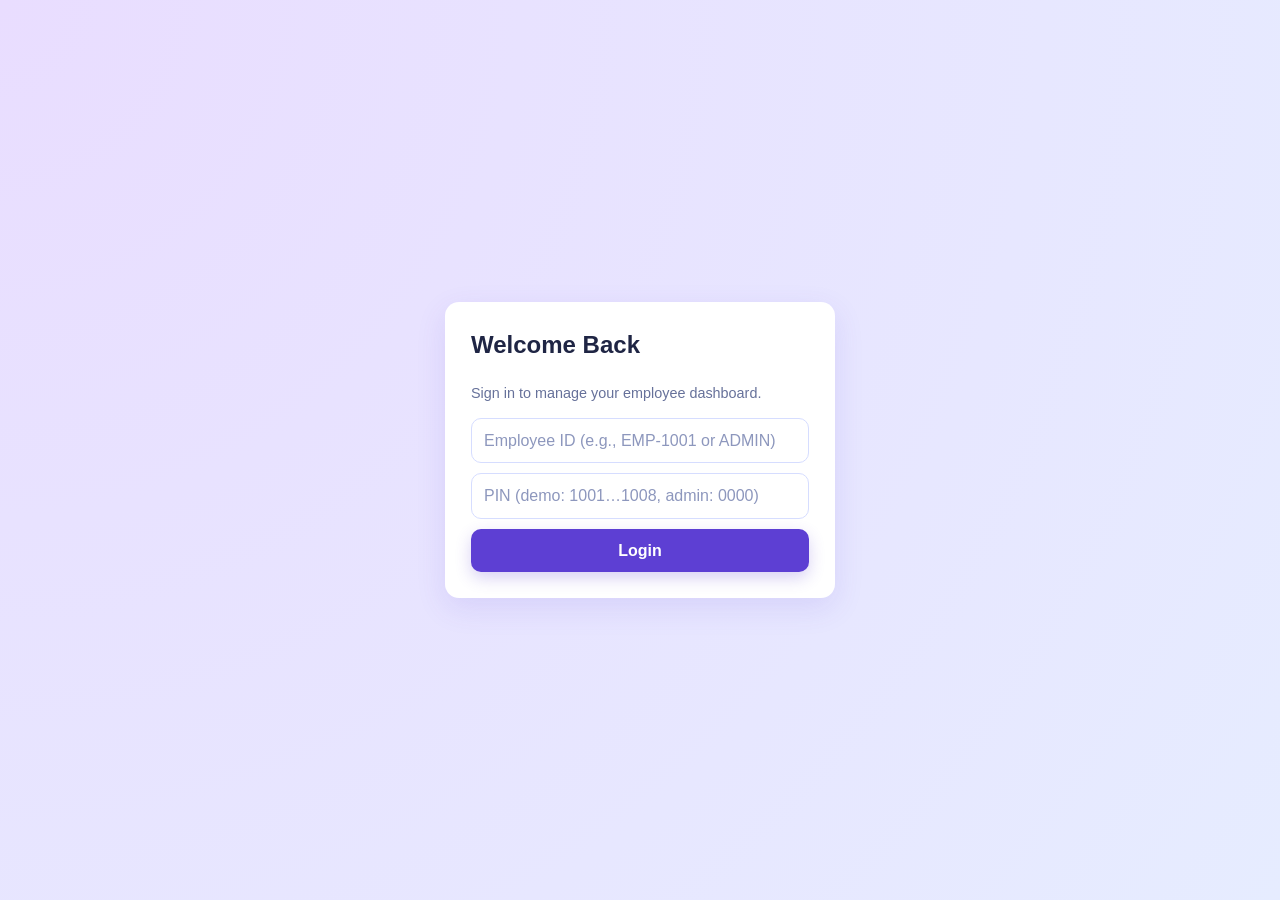
<file: index.html>
<!DOCTYPE html>
<html lang="en">
  <head>
    <meta charset="UTF-8" />
    <meta name="viewport" content="width=device-width, initial-scale=1.0" />
    <title>Employee Dashboard - Login</title>
    <link rel="stylesheet" href="styles.css" />
  </head>
  <body class="auth-shell">
    <section class="auth-card">
      <h1>Welcome Back</h1>
      <p class="muted">Sign in to manage your employee dashboard.</p>
      <form id="login-form">
        <input id="login-id" type="text" placeholder="Employee ID (e.g., EMP-1001 or ADMIN)" required />
        <input id="login-pin" type="password" placeholder="PIN (demo: 1001…1008, admin: 0000)" required />
        <button class="btn-primary" type="submit">Login</button>
      </form>
    </section>
    <script src="data.js"></script>
    <script src="app.js"></script>
  </body>
</html>
</file>
<file: styles.css>
:root {
  --bg: #f4f6ff;
  --surface: #ffffff;
  --surface-soft: #f8f9ff;
  --primary: #5d3fd3;
  --primary-dark: #4729b0;
  --secondary: #3e63ff;
  --text: #1f2544;
  --muted: #66719a;
  --border: #e8ecff;
  --border-strong: #d6ddff;
  --success: #16a34a;
  --warning: #f59e0b;
  --danger: #ef4444;
  --focus: rgba(93, 63, 211, 0.22);
  --shadow-sm: 0 4px 14px rgba(93, 63, 211, 0.08);
  --shadow: 0 10px 30px rgba(93, 63, 211, 0.12);
  --shadow-lg: 0 16px 38px rgba(93, 63, 211, 0.16);
  --radius-sm: 10px;
  --radius: 14px;
  --text-xs: 0.78rem;
  --text-sm: 0.9rem;
  --text-md: 1rem;
  --text-lg: 1.12rem;
  --text-xl: 1.4rem;
}

* {
  box-sizing: border-box;
}

body {
  margin: 0;
  font-family: "Segoe UI", Tahoma, Geneva, Verdana, sans-serif;
  background: var(--bg);
  color: var(--text);
  font-size: var(--text-md);
  line-height: 1.45;
}

a {
  color: inherit;
  text-decoration: none;
}

.app-shell {
  min-height: 100vh;
  display: grid;
  grid-template-columns: 250px 1fr;
}

.sidebar {
  background: linear-gradient(180deg, #281c68, #3c2f90);
  color: #f7f8ff;
  padding: 22px 16px;
  position: sticky;
  top: 0;
  height: 100vh;
}

.logo {
  font-size: 1.15rem;
  font-weight: 700;
  margin-bottom: 22px;
}

.nav-links a {
  display: flex;
  align-items: center;
  gap: 10px;
  padding: 11px 12px;
  margin-bottom: 8px;
  border-radius: 10px;
  color: #e5e7ff;
  transition: transform 0.2s ease, background 0.2s ease;
}

.nav-links a:hover,
.nav-links a.active {
  background: rgba(255, 255, 255, 0.14);
  transform: translateX(4px);
}

.content {
  padding: 22px;
  max-width: 1280px;
  width: 100%;
}

.topbar {
  background: var(--surface);
  border-radius: var(--radius);
  box-shadow: var(--shadow);
  border: 1px solid var(--border);
  padding: 14px 18px;
  margin-bottom: 18px;
  display: flex;
  justify-content: space-between;
  align-items: center;
  gap: 12px;
}

.title-group h1 {
  margin: 0;
  font-size: 1.4rem;
}

.title-group p {
  margin: 2px 0 0;
  color: var(--muted);
  font-size: var(--text-sm);
}

.avatar {
  width: 42px;
  height: 42px;
  border-radius: 50%;
  background: linear-gradient(135deg, var(--secondary), var(--primary));
  display: grid;
  place-items: center;
  color: #fff;
  font-weight: 700;
  box-shadow: var(--shadow-sm);
}

.topbar-actions {
  display: flex;
  align-items: center;
  gap: 12px;
}

.user-chip {
  display: flex;
  align-items: center;
  gap: 10px;
  padding: 6px 10px;
  border-radius: 999px;
  background: #f3f5ff;
  border: 1px solid #e3e7ff;
}

.user-name {
  font-weight: 700;
  font-size: 0.95rem;
  line-height: 1.1;
}

.user-role {
  font-size: 0.8rem;
  line-height: 1.1;
}

.card-grid {
  display: grid;
  grid-template-columns: repeat(3, minmax(180px, 1fr));
  gap: 16px;
}

.card {
  background: var(--surface);
  border-radius: var(--radius);
  box-shadow: var(--shadow);
  padding: 16px;
  transition: transform 0.25s ease, box-shadow 0.25s ease;
  border: 1px solid var(--border);
}

.card:hover {
  transform: translateY(-6px);
  box-shadow: var(--shadow-lg);
}

.card .icon {
  width: 40px;
  height: 40px;
  border-radius: 10px;
  display: grid;
  place-items: center;
  color: #fff;
  margin-bottom: 10px;
}

.value {
  font-size: 1.4rem;
  font-weight: 700;
}

.muted {
  color: var(--muted);
  font-size: var(--text-sm);
}

.section {
  margin-top: 18px;
}

.section-title {
  margin: 0 0 12px;
  font-size: 1.12rem;
}

.toolbar {
  display: flex;
  flex-wrap: wrap;
  gap: 10px;
  margin-bottom: 12px;
}

input,
select,
button {
  font: inherit;
}

input,
select {
  border: 1px solid var(--border-strong);
  background: #fff;
  border-radius: var(--radius-sm);
  padding: 10px 12px;
  color: var(--text);
  transition: border-color 0.2s ease, box-shadow 0.2s ease;
}

input::placeholder {
  color: #8d97bd;
}

input:focus,
select:focus {
  outline: none;
  border-color: var(--primary);
  box-shadow: 0 0 0 3px var(--focus);
}

button {
  border: none;
  border-radius: var(--radius-sm);
  padding: 10px 14px;
  cursor: pointer;
  font-weight: 600;
  transition: transform 0.15s ease, box-shadow 0.15s ease, background 0.2s ease, color 0.2s ease;
}

button:hover {
  transform: translateY(-1px);
}

button:active {
  transform: translateY(0);
}

button:focus-visible {
  outline: none;
  box-shadow: 0 0 0 3px var(--focus);
}

.btn-primary {
  background: var(--primary);
  color: #fff;
  box-shadow: 0 6px 16px rgba(93, 63, 211, 0.24);
}

.btn-primary:hover {
  background: var(--primary-dark);
}

.btn-secondary {
  background: #e9edff;
  color: var(--text);
  border: 1px solid var(--border-strong);
}

.btn-danger {
  background: #fee2e2;
  color: #991b1b;
  border: 1px solid #fecaca;
}

.table-wrap {
  overflow-x: auto;
  background: var(--surface);
  box-shadow: var(--shadow);
  border-radius: var(--radius);
  border: 1px solid var(--border);
}

table {
  width: 100%;
  border-collapse: collapse;
  min-width: 920px;
}

th,
td {
  padding: 12px;
  border-bottom: 1px solid #eef1ff;
  text-align: left;
  font-size: 0.93rem;
}

th {
  color: var(--muted);
  font-weight: 600;
  background: #fafbff;
}

.status {
  display: inline-flex;
  align-items: center;
  border-radius: 999px;
  padding: 5px 10px;
  font-size: 0.8rem;
  font-weight: 600;
}

.status.present {
  background: #dcfce7;
  color: #166534;
}

.status.absent {
  background: #fee2e2;
  color: #991b1b;
}

.status.leave,
.status.late {
  background: #ffedd5;
  color: #92400e;
}

.employee-cell {
  display: flex;
  align-items: center;
  gap: 10px;
}

.employee-photo {
  width: 34px;
  height: 34px;
  border-radius: 50%;
  object-fit: cover;
}

.progress {
  height: 9px;
  border-radius: 999px;
  background: #e6eaff;
  overflow: hidden;
}

.progress > span {
  height: 100%;
  display: block;
  border-radius: inherit;
  background: linear-gradient(90deg, var(--secondary), var(--primary));
}

.split-grid {
  display: grid;
  grid-template-columns: 2fr 1fr;
  gap: 16px;
}

.rank-card {
  display: flex;
  justify-content: space-between;
  align-items: center;
  padding: 12px;
  border-radius: 12px;
  background: var(--surface-soft);
  margin-bottom: 10px;
  border: 1px solid var(--border);
}

.tool-grid {
  display: grid;
  grid-template-columns: repeat(2, minmax(200px, 1fr));
  gap: 10px;
}

.tool-grid .rank-card {
  flex-direction: column;
  align-items: flex-start;
  gap: 4px;
}

.badge-pills {
  margin-top: 8px;
  display: flex;
  flex-wrap: wrap;
  gap: 6px;
}

.badge-pill {
  display: inline-flex;
  align-items: center;
  gap: 5px;
  font-size: var(--text-xs);
  background: linear-gradient(90deg, #efe9ff, #e3ebff);
  color: #3a2c80;
  border: 1px solid var(--border-strong);
  border-radius: 999px;
  padding: 4px 9px;
}

.badge-gallery {
  display: grid;
  grid-template-columns: repeat(4, minmax(110px, 1fr));
  gap: 10px;
}

.badge-gallery img {
  width: 100%;
  border-radius: 14px;
  border: 1px solid #e8eaff;
  background: #f9faff;
  padding: 8px;
  box-shadow: 0 6px 18px rgba(62, 99, 255, 0.12);
}

.auth-shell {
  min-height: 100vh;
  display: grid;
  place-items: center;
  background: radial-gradient(circle at top left, #e9ddff, #e6ecff);
}

.auth-card {
  width: min(92vw, 390px);
  background: #fff;
  border-radius: var(--radius);
  box-shadow: var(--shadow);
  padding: 26px;
  animation: rise 0.6s ease;
}

.auth-card h1 {
  margin-top: 0;
}

.auth-card form {
  display: grid;
  gap: 10px;
}

.hidden {
  display: none;
}

.form-grid {
  display: grid;
  gap: 10px;
  grid-template-columns: repeat(2, minmax(220px, 1fr));
}

.form-grid input,
.form-grid select {
  width: 100%;
}

.form-actions {
  display: flex;
  gap: 10px;
  grid-column: 1 / -1;
}

@keyframes rise {
  from {
    opacity: 0;
    transform: translateY(14px);
  }
  to {
    opacity: 1;
    transform: translateY(0);
  }
}

@media (max-width: 980px) {
  .app-shell {
    grid-template-columns: 1fr;
  }

  .sidebar {
    position: static;
    height: auto;
  }

  .card-grid {
    grid-template-columns: repeat(2, minmax(160px, 1fr));
  }

  .split-grid {
    grid-template-columns: 1fr;
  }

  .tool-grid {
    grid-template-columns: 1fr;
  }

  .badge-gallery {
    grid-template-columns: repeat(2, minmax(120px, 1fr));
  }
}

@media (max-width: 640px) {
  .content {
    padding: 12px;
  }

  .topbar {
    flex-direction: column;
    align-items: flex-start;
  }

  .card-grid {
    grid-template-columns: 1fr;
  }

  .form-grid {
    grid-template-columns: 1fr;
  }

  .badge-gallery {
    grid-template-columns: 1fr;
  }
}
</file>
